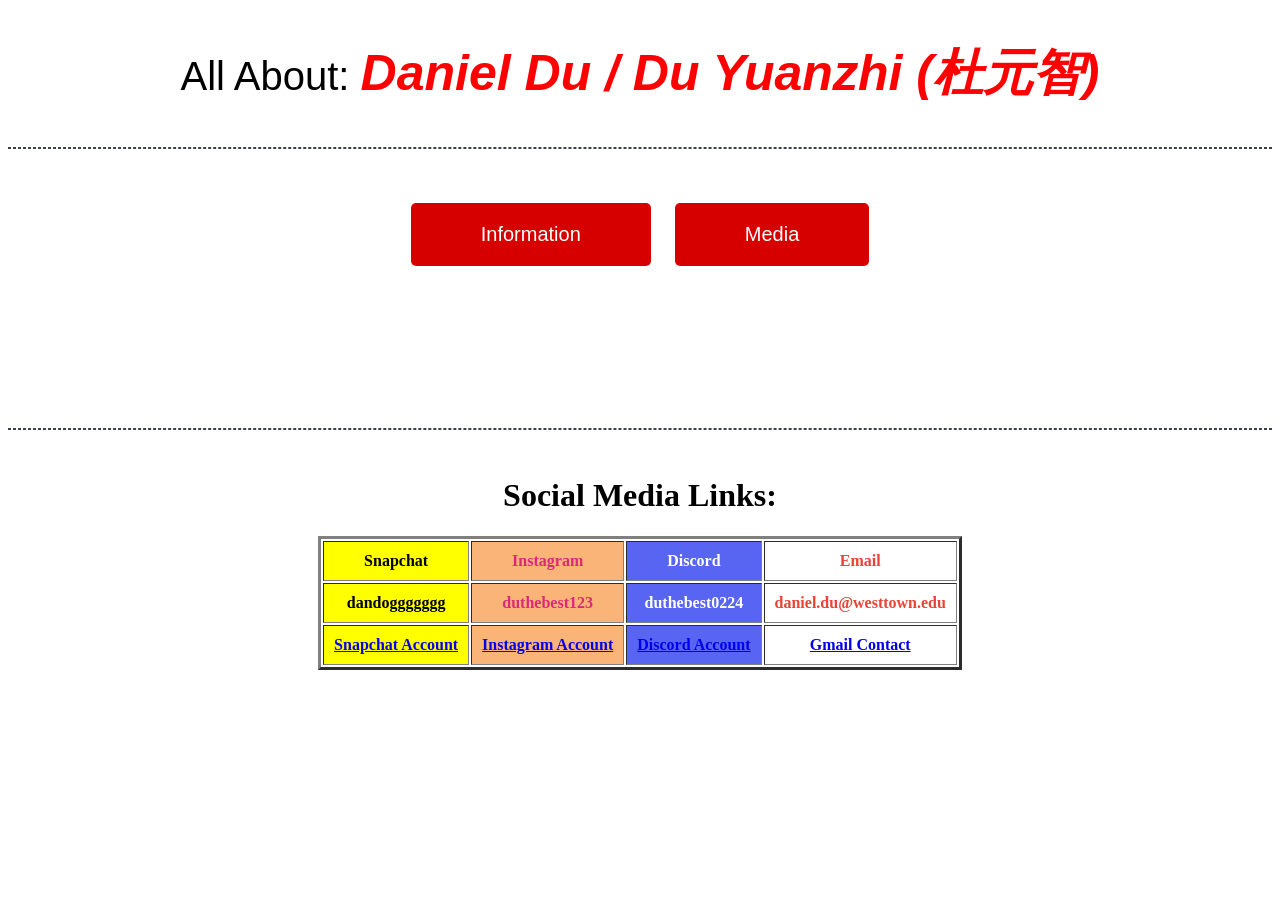
<file: index.html>
<!DOCTYPE html>
<html>
    <head>
        <title>Daniel Du</title>
        <link rel="stylesheet" type="text/css" href="style.css">
        <link rel="icon" href ="https://codehs.com/uploads/ceb0598dac7cde24d901c002c9eb53d3">
    </head>
    <body>
        <div class = "header">
            <p>All About: <strong><em>Daniel Du / Du Yuanzhi (杜元智)</em></strong></p>
        </div>
        <hr>
        <br>
        <br>
        <div class = "center">
            <div class = "dropdown">
                <button>Information</button>
                <div class="dropdown-content">
                    <ul>
                        <li><a href = "biography.html">Biography</a></li>
                        <li><a href = "q+n.html">Nicknames/Quotes</a></li>
                    </ul>
                </div>
            </div>
            <div class = "dropdown">
                <button>Media</button>
                <div class = "dropdown-content">
                    <ul>
                        <li><a href = "pictures.html">Other Pictures</a></li>
                        <li><a href = "https://drive.google.com/file/d/1VqoSWW3Rkvx02MfZQ3O2kE33qIe840bs/view?usp=sharing" target ="_blank">Video</a></li>
                    </ul>
                </div>
            </div>
        </div>
        <br>
        <br>
        <br>
        <br>
        <br>
        <br>
        <br>
        <br>
        <hr>
        <br>
        <div class = "center">
            <h1><strong>Social Media Links: </strong></h1>
            <table border = "3">
              <tr class = "center">
                  <th class = "snap">Snapchat</th>
                  <th class = "insta">Instagram</th>
                  <th class = "discord">Discord</th>
                  <th class = "gmail">Email</th>
              </tr>
              <tr class = "center">
                  <td class = "snap">dandoggggggg</td>
                  <td class = "insta">duthebest123</td>
                  <td class = "discord">duthebest0224</td>
                  <td class = "gmail">daniel.du@westtown.edu</td>
              </tr>
              <tr class = "center">
                  <td class = "snap"><a href = "https://www.snapchat.com/web/23f9a6ac-b886-5b80-b84e-5b5452f80cc9">Snapchat Account</a></td>
                  <td class = "insta"><a href = "https://www.instagram.com/duthebest123/?utm_source=ig_web_button_share_sheet">Instagram Account</a></td>
                  <td class = "discord"><a href = "https://discord.com/users/1100227712225923204">Discord Account</a></td>
                  <td class = "gmail"><a href = "https://contacts.google.com/daniel.du@westtown.edu">Gmail Contact</a></td>
              </tr>
            </table>
        </div>
    </body>
</html>
</file>
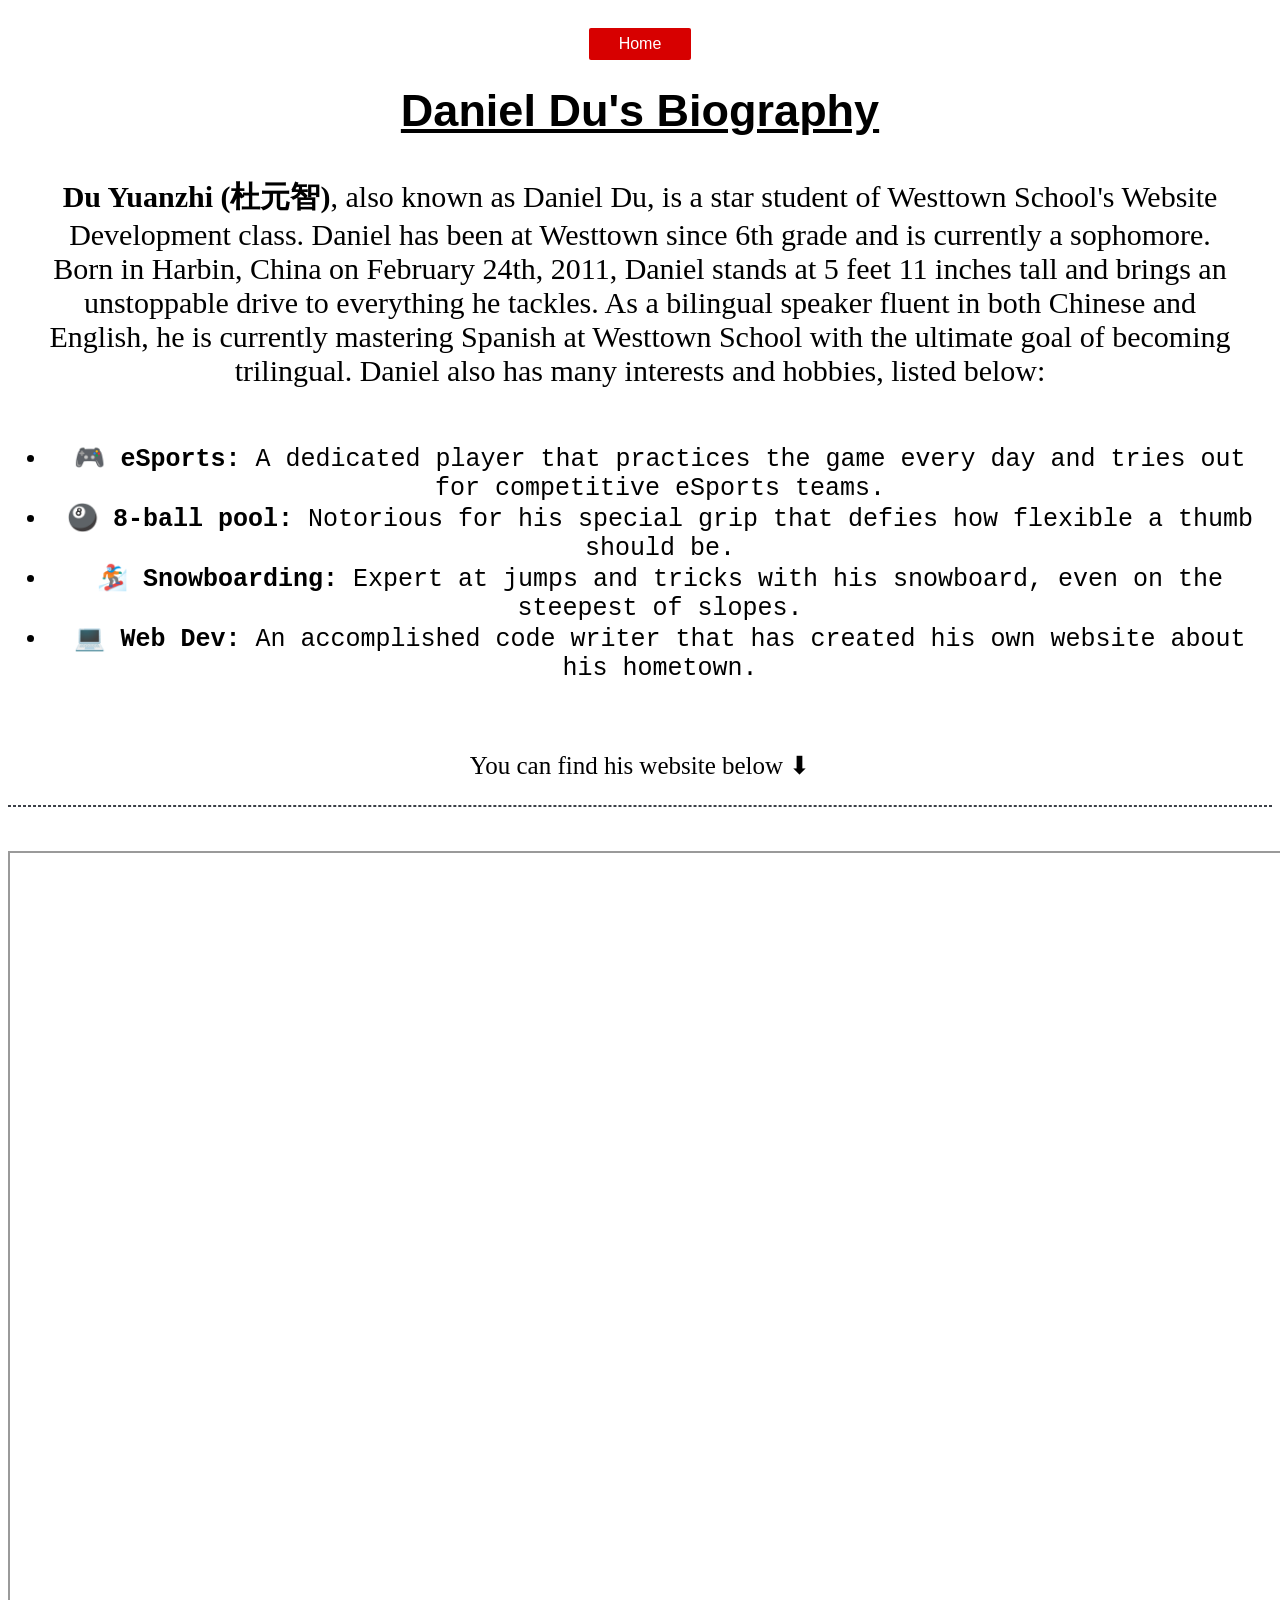
<file: biography.html>
<!DOCTYPE html>
<html>
    <head>
        <title>Daniel Du</title>
        <link rel="stylesheet" type="text/css" href="style.css">
        <link rel="icon" href ="https://codehs.com/uploads/ceb0598dac7cde24d901c002c9eb53d3">
    </head>
    <body>
        <div class = "center">
            <div class = "dropdown">
                <button id="home"><a id="home_link" href="index.html">Home</a></button>
            </div>
        </div>
        <div class = "header">
            <p id = "bio_header" style="text-decoration: underline;"><strong>Daniel Du's Biography</strong></p>
        </div>
        <div>
            <p class = "bio_main" id = "paragraph"><strong>Du Yuanzhi (杜元智)</strong>, also known as Daniel Du, is a star student of Westtown School's Website Development class. Daniel has been at Westtown since 6th grade and is currently 
            a sophomore. Born in Harbin, China on February 24th, 2011, Daniel stands at 5 feet 11 inches tall and brings an unstoppable drive to everything he tackles.
            As a bilingual speaker fluent in both Chinese and English, he is currently mastering Spanish at Westtown School with the ultimate goal of becoming trilingual. Daniel also has many interests and hobbies, listed below:</p>
        </div>    
        
        <div class = "bio_hobbies">
            <ul>
                <li><strong>🎮 eSports: </strong> A dedicated player that practices the game every day and tries out for competitive eSports teams.</li>
                <li><strong>🎱 8-ball pool: </strong>Notorious for his special grip that defies how flexible a thumb should be.</li>
                <li><strong>🏂 Snowboarding: </strong>Expert at jumps and tricks with his snowboard, even on the steepest of slopes.</li>
                <li><strong>💻 Web Dev: </strong>An accomplished code writer that has created his own website about his hometown.</li>
            </ul>
        </div>    
        <br>
        <p class = "bio" id = "arrow_message">You can find his website below ⬇</p>
        <hr>
        <br>
        <br>
        <div>
            <iframe src = "https://iloveskibiditoilet6767.github.io/Web_Dev_Project/" height="1500px" width ="1500px"></iframe></iframe>
        </div>
    </body>
</html>
</file>
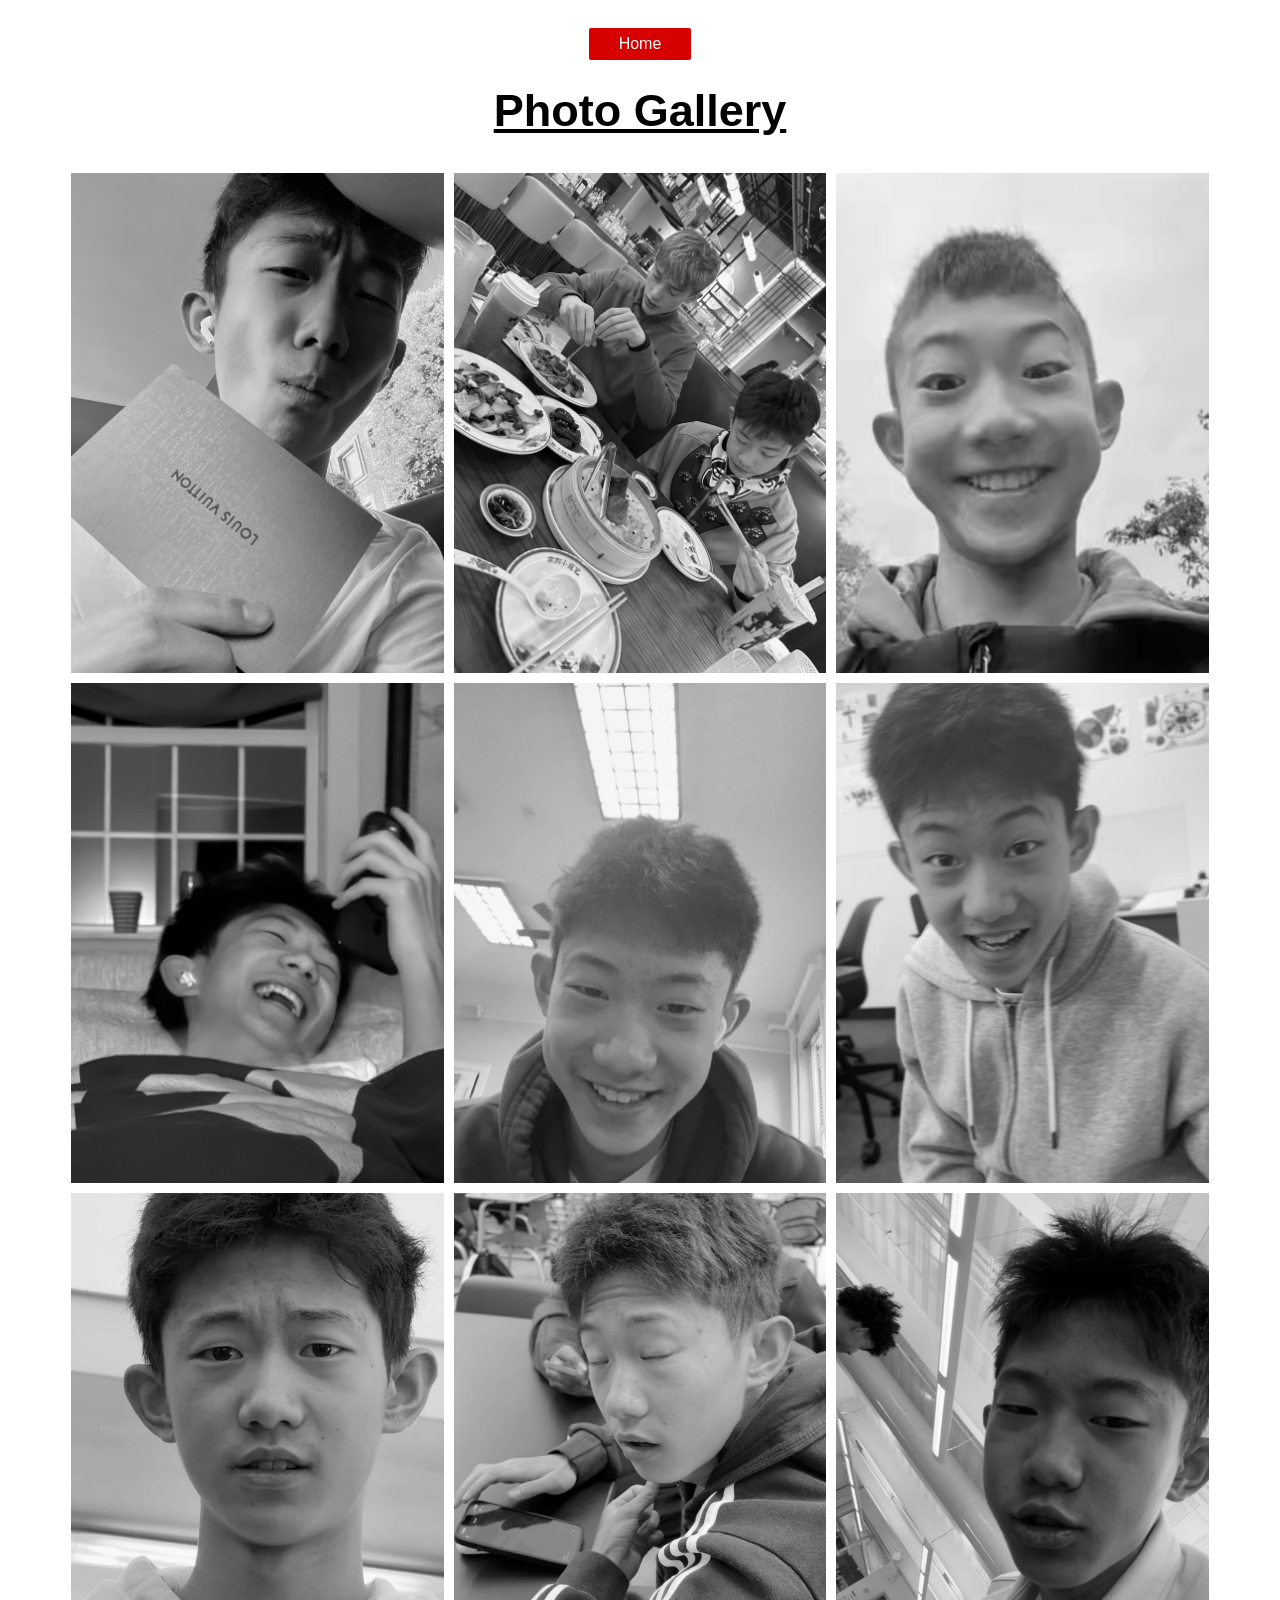
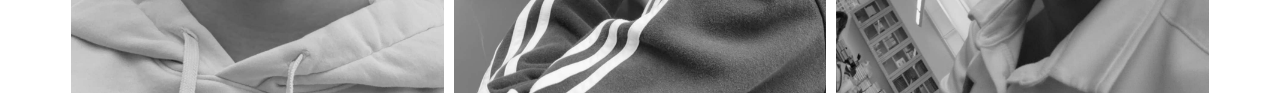
<file: pictures.html>
<!DOCTYPE html>
<html>
    <head>
        <title>Daniel Du</title>
        <link rel="stylesheet" type="text/css" href="style.css">
        <link rel="icon" href ="https://codehs.com/uploads/ceb0598dac7cde24d901c002c9eb53d3">
    </head>
    <body>
        <div class = "center">
            <div class = "dropdown">
                <button id="home"><a id="home_link" href="index.html">Home</a></button>
            </div>
        </div>
        <div class = "header">
            <p id = "bio_header" style="text-decoration: underline;"><strong>Photo Gallery</strong></p>
        </div>
        <br>
        <br>
        <div class = "img">
            <img src = "daniel_pic.jpeg">
            <img src = "daniel_pic_2.jpeg">
            <img src = "daniel_pic_3.jpeg">
            <img src = "IMG_1168.jpeg">
            <img src = "IMG_3605.jpeg">
            <img src = "IMG_3612.jpeg">
            <img id = "top" src = "IMG_3736.jpeg">
            <img src = "IMG_4148.jpeg">
            <img src = "IMG_4183.jpeg">
        </div>
    </body>
</html>
</file>
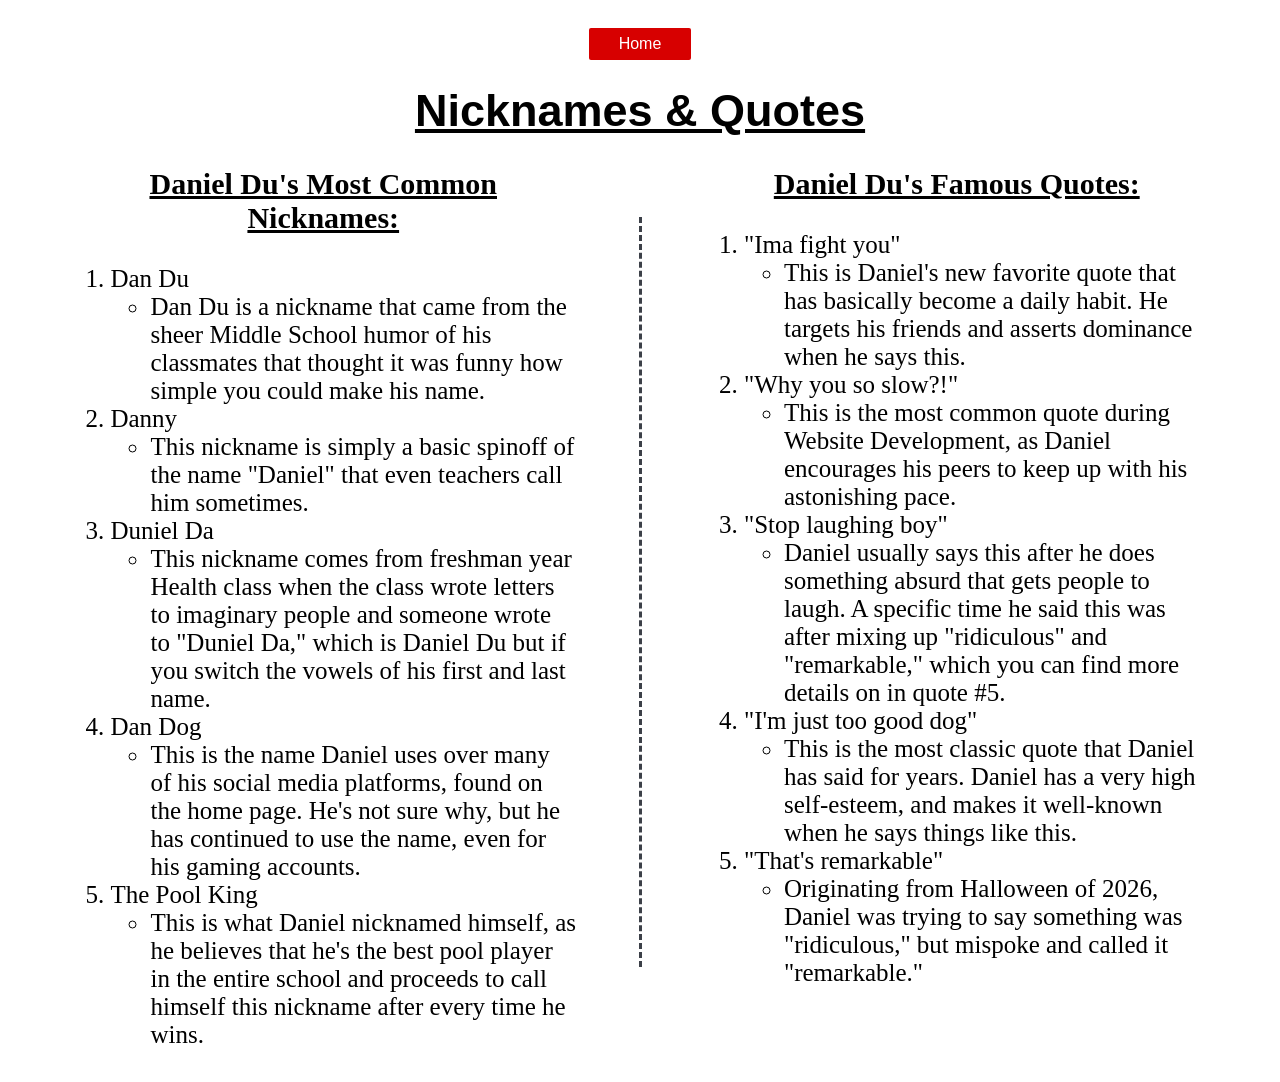
<file: q+n.html>
<!DOCTYPE html>
<html>
    <head>
        <title>Daniel Du</title>
        <link rel="stylesheet" type="text/css" href="style.css">
        <link rel="icon" href ="https://codehs.com/uploads/ceb0598dac7cde24d901c002c9eb53d3">
    </head>
    <body>
        <div class = "center">
            <div class = "dropdown">
                <button id="home"><a id="home_link" href="index.html">Home</a></button>
            </div>
        </div>
        <div class = "header">
            <p id = "bio_header" style="text-decoration: underline;"><strong>Nicknames & Quotes</strong></p>
        </div>
        <div class = "container">
            <div class = "list">
                <h3 style="text-decoration: underline;">Daniel Du's Most Common Nicknames:</h3>
                <ol>
                    <li>Dan Du
                        <ul>
                            <li>Dan Du is a nickname that came from the sheer Middle School humor of his classmates that thought it was funny how simple you could make his name.</li>
                        </ul>
                    </li>
                    <li>Danny
                        <ul>
                            <li>This nickname is simply a basic spinoff of the name "Daniel" that even teachers call him sometimes.</li>
                        </ul>
                    </li>
                    <li>Duniel Da
                        <ul>
                            <li>This nickname comes from freshman year Health class when the class wrote letters to imaginary people and someone wrote to "Duniel Da," which is Daniel Du but if you switch the vowels of his first and last name.</li>
                        </ul>
                    </li>
                    <li>Dan Dog
                        <ul>
                            <li>This is the name Daniel uses over many of his social media platforms, found on the home page. He's not sure why, but he has continued to use the name, even for his gaming accounts.</li>
                        </ul>
                    </li>
                    <li>The Pool King
                        <ul>
                            <li>This is what Daniel nicknamed himself, as he believes that he's the best pool player in the entire school and proceeds to call himself this nickname after every time he wins.</li>
                        </ul>
                    </li>
                </ol>
            </div>
            <div class = "vertical-line"></div>
            <div class = "list">
                <h3 style="text-decoration: underline;">Daniel Du's Famous Quotes:</h3>
                <ol>
                    <li>"Ima fight you"
                        <ul>
                            <li>This is Daniel's new favorite quote that has basically become a daily habit. He targets his friends and asserts dominance when he says this.</li>
                        </ul>
                    </li>
                    <li>"Why you so slow?!"
                        <ul>
                            <li>This is the most common quote during Website Development, as Daniel encourages his peers to keep up with his astonishing pace.</li>
                        </ul>
                    </li>
                    <li>"Stop laughing boy"
                        <ul>
                            <li>Daniel usually says this after he does something absurd that gets people to laugh. A specific time he said this was after mixing up "ridiculous" and "remarkable," which you can find more details on in quote #5.</li>
                        </ul>
                    </li>
                    <li>"I'm just too good dog"
                        <ul>
                            <li>This is the most classic quote that Daniel has said for years. Daniel has a very high self-esteem, and makes it well-known when he says things like this.</li>
                        </ul>
                    </li>
                    <li>"That's remarkable"
                        <ul>
                            <li>Originating from Halloween of 2026, Daniel was trying to say something was "ridiculous," but mispoke and called it "remarkable."</li>
                        </ul>
                    </li>
                </ol>
            </div>
        </div>
    </body>
</html>
</file>
<file: style.css>
body::before{
    content: "";
    position: fixed;
    top: 0;
    left: 0;
    width: 100%;
    height: 100%;
    z-index: -1;
    background-image: url("https://codehs.com/uploads/ceb0598dac7cde24d901c002c9eb53d3");
    background-size: 100%;
    background-repeat: no-repeat;
    background-position: center;
    opacity: 30%;
    
}

.header {
    text-align: center;
    font-size: 50px;
    font-family: helvetica;
}

#bio_header{
    margin-top: 20px;
    margin-bottom: 0px;
    font-size: 45px;
}

em {
    color: Red;
    font-size: 50px;
}


div > p {
    text-align: center;
    font-size: 40px
}

button {
    background-color: #d70000;
    color: white;
    border: none;
    padding: 20px 70px;
    border-radius: 5px;
    margin: 10px;
    font-size: 20px;
    outline: none;
    position: relative;
    display: inline-block;
}

button:hover {
    opacity: 75%;
    cursor:pointer;
}

#home{
    padding: 7px 30px;
    border-radius: 2px;
    margin: 2px;
    font-size: 16px;
    margin-top: 20px;
    margin-bottom: 5px;
}

#home_link{
    text-decoration: none;
    color: white;
}

.center {
    text-align: center
}

.dropdown{
    position: relative;
    display: inline-block;
}

.dropdown-content {
  display: none;
  position: absolute;
  min-width: 160px;
  z-index: 1;
  left: 50%;
  transform: translateX(-50%);
}

.dropdown-content ul{
    list-style-type: None;
    padding: 0;
}

.dropdown:hover .dropdown-content{
    display: block;
}

a:visited{
    color: blue;
}

a:hover{
    color: red;
}


.dropdown-content a{
    padding: 10px;
    border: 2px solid black;
    text-decoration: none;
    display: block;
}

li {
    padding: 0px;
}

th, td {
    padding: 10px;
}

table{
    font-weight: bold;
    margin-left: auto;
    margin-right: auto;
}

.snap{
    background-color: yellow;
}

.insta{
    background-color: rgb(250, 180, 120);
    color: #dc287a;
}

.discord{
    background-color: #5865F2;
    color: white;
}

.gmail{
    color: #EA4335;
    background-color: white;
}

hr {
    border: 1.5px dashed #3c4048;
}

.bio_main{
    text-align: center;
    font-size: 30px;
    padding: 30px;
    margin-top: 0px;
    padding-top: 40px;
}

.bio_hobbies{
    text-align: center;
    font-size: 25px;
    list-style-type: None;
    padding: 0;
    margin: 0;
    font-family: "Lucida Console", monospace;
}

#paragraph{
    margin-bottom: 0px;
}

#arrow_message{
    padding-top: 0px;
    font-size: 25px;
    text-align: center;
}

.container{
    display: flex;
    justify-content: space-evenly;
    align-items: flex-start;
}

h3{
    font-size: 30px;
    margin-top: 30px;
}

.list{
    width: 40%;
}

.list h3{
    font-size: 30px;
    text-align: center;
    margin-top: 30px;
}

.list ol{
    font-size: 25px;
}

.vertical-line{
    border-left: 3px dashed #3c4048;
    height: 750px;
    margin-top: 80px;
}

.img{
    display: grid;
    grid-template-columns: repeat(3, 1fr);
    gap: 10px;
    width: 90%;
    margin: auto;
}

.img img{
    width: 100%;
    height: 500px;
    object-fit: cover;
    filter: grayscale(100%);
    transition: 0.1s;
}

.img img:hover{
    filter: grayscale(0%);
}

#top{
    object-position: center top;
}
</file>
